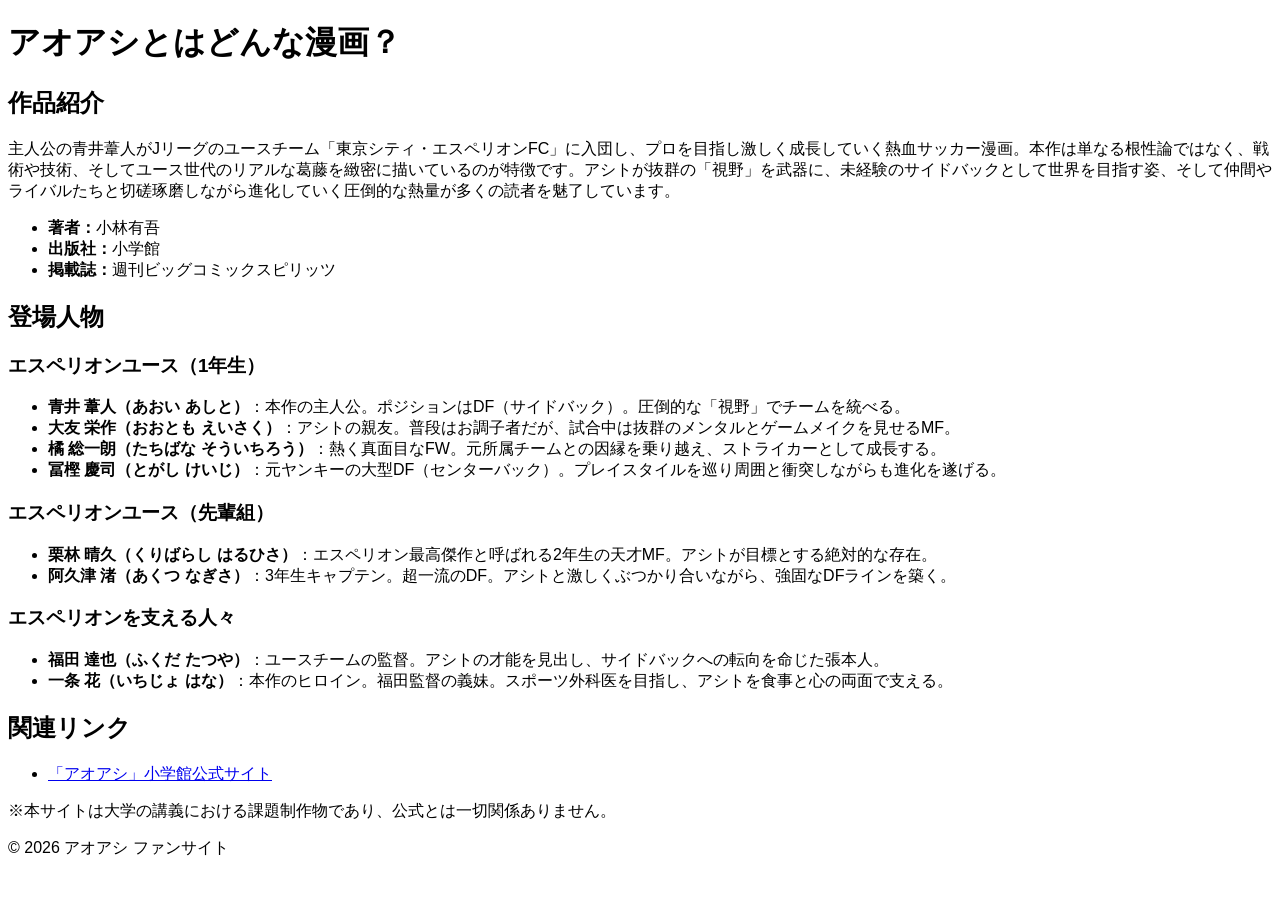
<file: kairi.html>
<!DOCTYPE html>
<html lang="ja">
    <head>
        <meta charset="UTF-8">
        <meta name="viewport" content="width=device-width, initial-scale=1.0">
        <title>アオアシ</title>
        <link rel="stylesheet" type="text/css" href="kairi.css">
    </head>
    <body>

        <main>
            <h1>アオアシとはどんな漫画？</h1>

            <section class="intro">
                <h2>作品紹介</h2>
                <p>主人公の青井葦人がJリーグのユースチーム「東京シティ・エスペリオンFC」に入団し、プロを目指し激しく成長していく熱血サッカー漫画。本作は単なる根性論ではなく、戦術や技術、そしてユース世代のリアルな葛藤を緻密に描いているのが特徴です。アシトが抜群の「視野」を武器に、未経験のサイドバックとして世界を目指す姿、そして仲間やライバルたちと切磋琢磨しながら進化していく圧倒的な熱量が多くの読者を魅了しています。</p>
                
                <ul class="comic-data">
                    <li><strong>著者：</strong>小林有吾</li>
                    <li><strong>出版社：</strong>小学館</li>
                    <li><strong>掲載誌：</strong>週刊ビッグコミックスピリッツ</li>
                </ul>
            </section>
            
            <section class="characters">
                <h2>登場人物</h2>

                <h3>エスペリオンユース（1年生）</h3>
                    <ul>
                        <li><strong>青井 葦人（あおい あしと）</strong>：本作の主人公。ポジションはDF（サイドバック）。圧倒的な「視野」でチームを統べる。</li>
                        <li><strong>大友 栄作（おおとも えいさく）</strong>：アシトの親友。普段はお調子者だが、試合中は抜群のメンタルとゲームメイクを見せるMF。</li>
                        <li><strong>橘 総一朗（たちばな そういちろう）</strong>：熱く真面目なFW。元所属チームとの因縁を乗り越え、ストライカーとして成長する。</li>
                        <li><strong>冨樫 慶司（とがし けいじ）</strong>：元ヤンキーの大型DF（センターバック）。プレイスタイルを巡り周囲と衝突しながらも進化を遂げる。</li>
                    </ul>

                <h3>エスペリオンユース（先輩組）</h3>
                    <ul>
                        <li><strong>栗林 晴久（くりばらし はるひさ）</strong>：エスペリオン最高傑作と呼ばれる2年生の天才MF。アシトが目標とする絶対的な存在。</li>
                        <li><strong>阿久津 渚（あくつ なぎさ）</strong>：3年生キャプテン。超一流のDF。アシトと激しくぶつかり合いながら、強固なDFラインを築く。</li>
                    </ul>

                <h3>エスペリオンを支える人々</h3>
                    <ul>
                        <li><strong>福田 達也（ふくだ たつや）</strong>：ユースチームの監督。アシトの才能を見出し、サイドバックへの転向を命じた張本人。</li>
                        <li><strong>一条 花（いちじょ はな）</strong>：本作のヒロイン。福田監督の義妹。スポーツ外科医を目指し、アシトを食事と心の両面で支える。</li>
                    </ul>
            </section>

            <section class="links">
                <h2>関連リンク</h2>
                <ul>
                    <li><a href="https://bigcomicbros.net/work/6196/" target="_blank">「アオアシ」小学館公式サイト</a></li>
                    
                </ul>
            </section>
        </main>

        <footer>
            <p class="notice">※本サイトは大学の講義における課題制作物であり、公式とは一切関係ありません。</p>
            <p>&copy; 2026 アオアシ ファンサイト</p>
        </footer>

    </body>
</html>
</file>
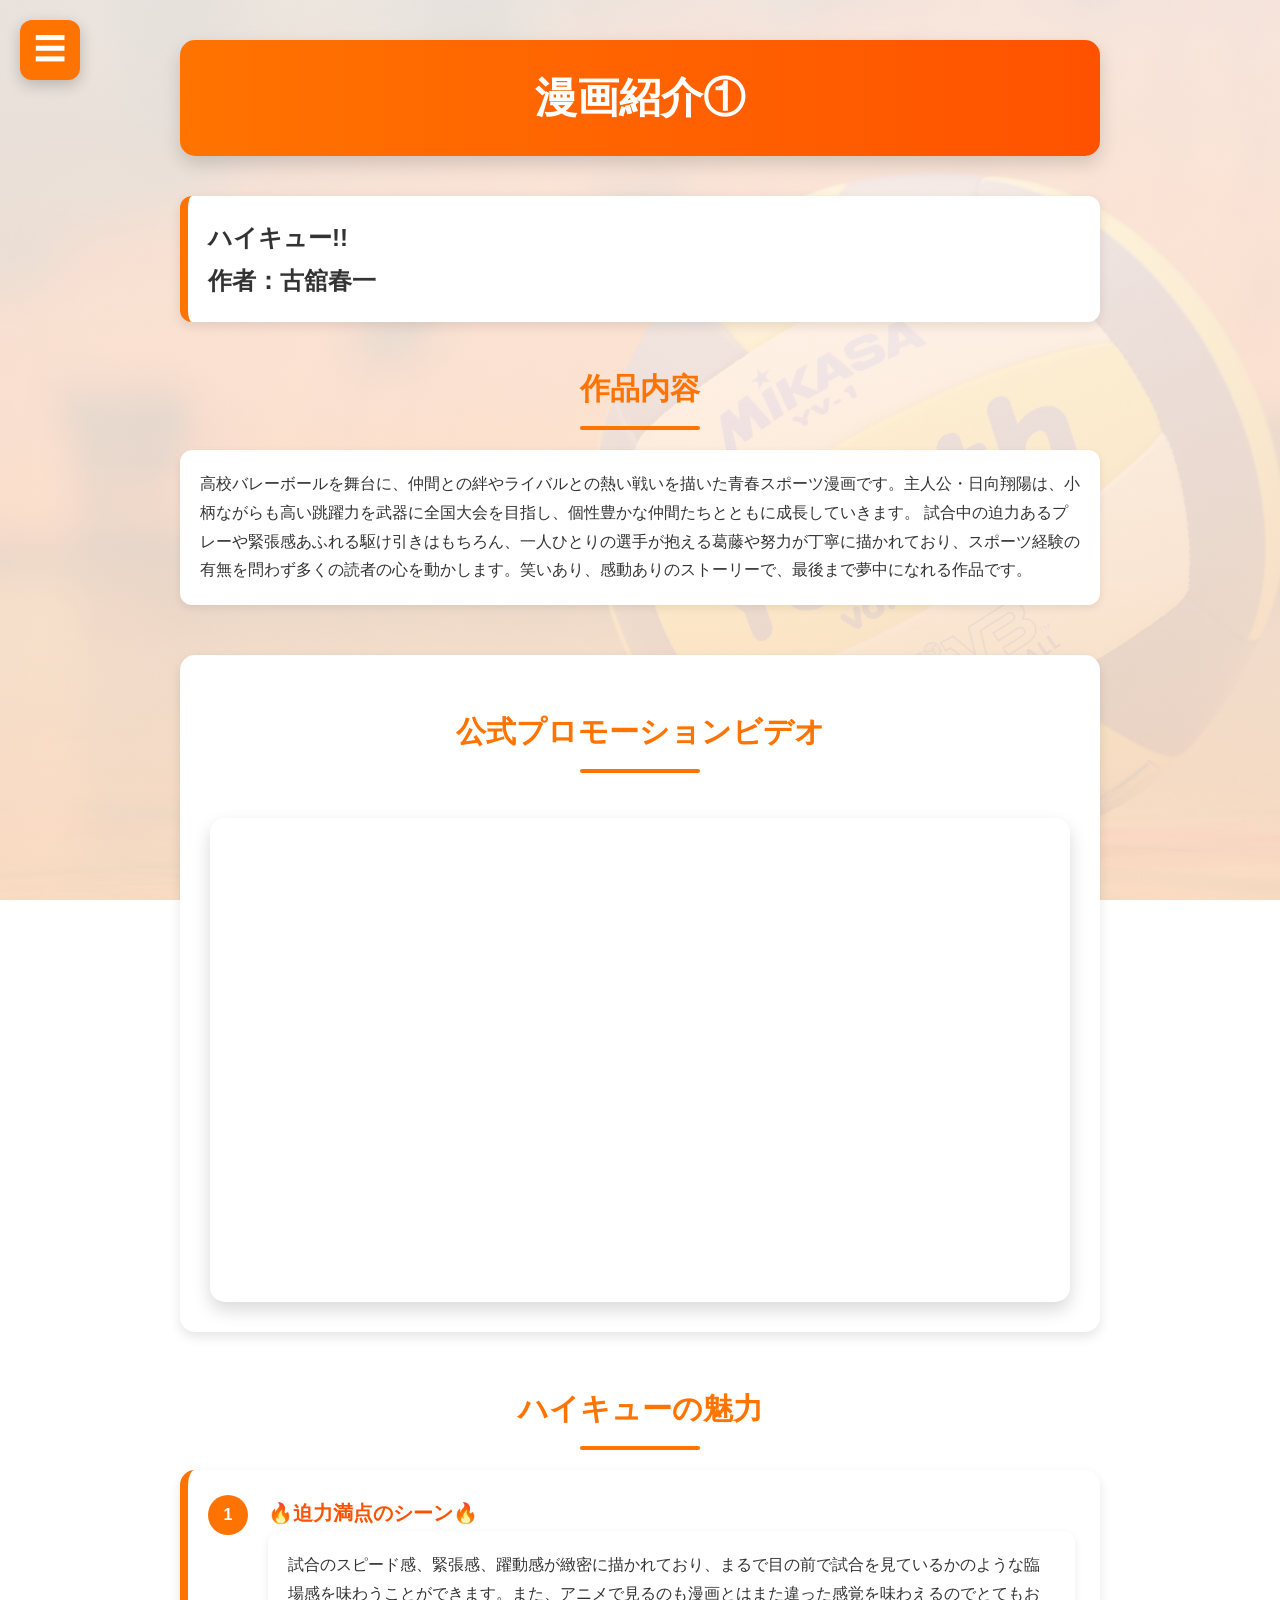
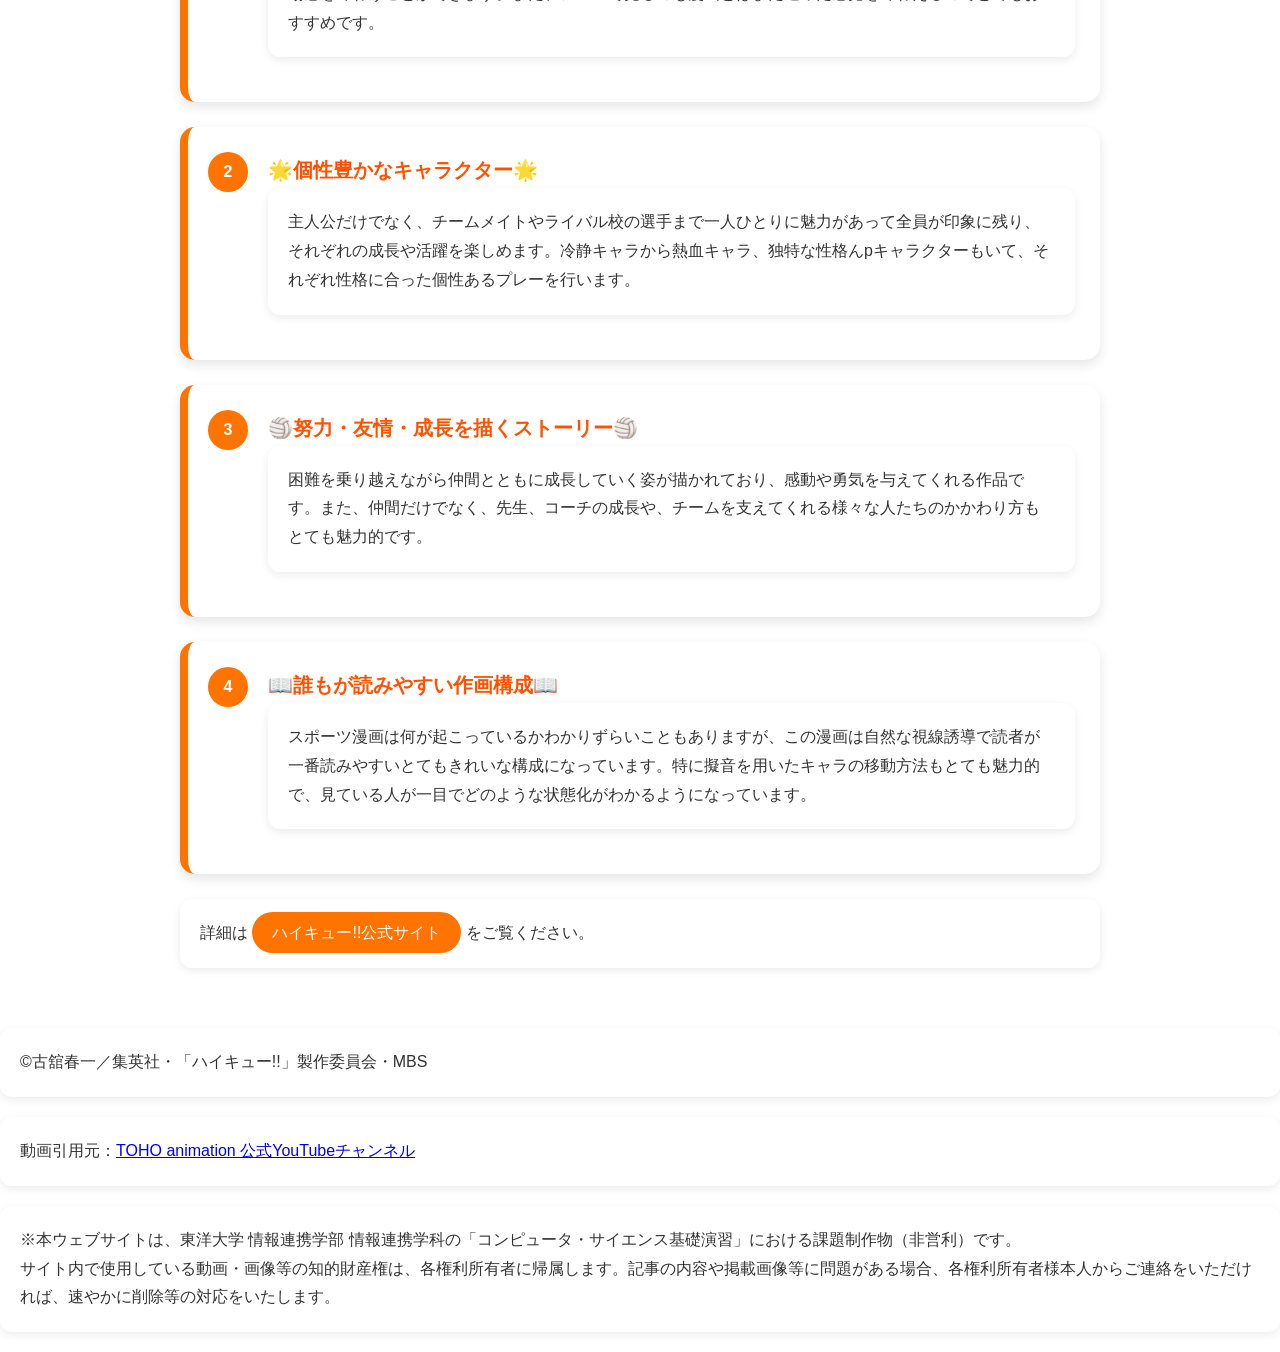
<file: Seiryu.html>
<!DOCTYPE html>
<html lang="ja">
    <head>    
        <meta charset="UTF-8">
        <title>漫画紹介①</title>
        <link rel="stylesheet" href="css/seiryu.css">
    </head>
    <body>
        <button class="menu-btn" id="menuBtn">☰</button>
        <div class="overlay" id="overlay"></div>
        <div class="container">
            <nav class="sidebar" id="sidebar">
                <h2>📚 漫画紹介</h2>
                <a href="index.html">🏠 ホーム</a>
                <a href="seiryu.html" class="active">🏐 ハイキュー!!</a>
                <a href="kairi.html">⚽ アオアシ</a>
                <a href="taichi.html">💊 ドクターストーン</a>
            </nav>
            <main class="content">
                <h1>漫画紹介①</h1>
                <h2>ハイキュー!!<br>作者：古舘春一</h2>
                <h3>作品内容</h3>
                <p>
                    高校バレーボールを舞台に、仲間との絆やライバルとの熱い戦いを描いた青春スポーツ漫画です。主人公・日向翔陽は、小柄ながらも高い跳躍力を武器に全国大会を目指し、個性豊かな仲間たちとともに成長していきます。
                    試合中の迫力あるプレーや緊張感あふれる駆け引きはもちろん、一人ひとりの選手が抱える葛藤や努力が丁寧に描かれており、スポーツ経験の有無を問わず多くの読者の心を動かします。笑いあり、感動ありのストーリーで、最後まで夢中になれる作品です。
                </p>
                <section class="movie-section">
                    <h2>公式プロモーションビデオ</h2>
                    <div class="video-container">
                        <iframe width="560" height="315" src="https://www.youtube-nocookie.com/embed/9kLRkH9zC5k?si=zdKOEhxD94F4gzLR" title="YouTube video player" frameborder="0" allow="accelerometer; autoplay; clipboard-write; encrypted-media; gyroscope; picture-in-picture; web-share" referrerpolicy="strict-origin-when-cross-origin" allowfullscreen>
                        </iframe>
                </section>
                <h3>ハイキューの魅力</h3>
                <ol>
                    <li><strong>🔥迫力満点のシーン🔥</strong>
                        <p>試合のスピード感、緊張感、躍動感が緻密に描かれており、まるで目の前で試合を見ているかのような臨場感を味わうことができます。また、アニメで見るのも漫画とはまた違った感覚を味わえるのでとてもおすすめです。</p>
                    </li>
                    <li><strong>🌟個性豊かなキャラクター🌟</strong>
                        <p>主人公だけでなく、チームメイトやライバル校の選手まで一人ひとりに魅力があって全員が印象に残り、それぞれの成長や活躍を楽しめます。冷静キャラから熱血キャラ、独特な性格んpキャラクターもいて、それぞれ性格に合った個性あるプレーを行います。</p>
                    </li>
                    <li><strong>🏐努力・友情・成長を描くストーリー🏐</strong>
                        <p>困難を乗り越えながら仲間とともに成長していく姿が描かれており、感動や勇気を与えてくれる作品です。また、仲間だけでなく、先生、コーチの成長や、チームを支えてくれる様々な人たちのかかわり方もとても魅力的です。</p>
                    </li>
                    <li><strong>📖誰もが読みやすい作画構成📖</strong>
                        <p>スポーツ漫画は何が起こっているかわかりずらいこともありますが、この漫画は自然な視線誘導で読者が一番読みやすいとてもきれいな構成になっています。特に擬音を用いたキャラの移動方法もとても魅力的で、見ている人が一目でどのような状態化がわかるようになっています。</p>
                    </li>
                </ol>
                <p>
                    詳細は
                    <a href="https://haikyu.jp/" target="_blank" rel="noopener noreferrer">ハイキュー!!公式サイト</a>
                    をご覧ください。
                </p>
            </main>
        </div>
        <footer>
        <div class="footer-content">
            <p class="copyright">©古舘春一／集英社・「ハイキュー!!」製作委員会・MBS</p>
            <p class="source-credit">動画引用元：<a href="https://youtube.com" target="_blank" rel="noopener">TOHO animation 公式YouTubeチャンネル</a></p>
            <p class="disclaimer">
            ※本ウェブサイトは、東洋大学 情報連携学部 情報連携学科の「コンピュータ・サイエンス基礎演習」における課題制作物（非営利）です。<br>
            サイト内で使用している動画・画像等の知的財産権は、各権利所有者に帰属します。記事の内容や掲載画像等に問題がある場合、各権利所有者様本人からご連絡をいただければ、速やかに削除等の対応をいたします。
            </p>
        </div>
        </footer>
        <script src="seiryu.js"></script>
    </body>
</html>
</file>
<file: kairi.css>
body {
  font-family: 'Noto Sans JP', sans-serif;
}
</file>
<file: css/seiryu.css>
/* ===========================
   初期設定
=========================== */
*{
    margin:0;
    padding:0;
    box-sizing:border-box;
}
body{
    font-family:"Noto Sans JP",sans-serif;
    background:
        linear-gradient(rgba(255,247,242,.9),rgba(255,229,210,.9)),
        url("../images/jeppesmednielsen-ball-1930192_1920.jpg");

    background-size:cover;
    background-position:center;
    background-attachment:fixed;

    color:#333;
    line-height:1.8;
}
/* ===========================
   ハンバーガーボタン
=========================== */
.menu-btn{
    position:fixed;
    top:20px;
    left:20px;
    width:60px;
    height:60px;
    border:none;
    border-radius:12px;
    background:#ff7300;
    color:white;
    font-size:32px;
    cursor:pointer;
    z-index:1002;
    transition:.3s;
    box-shadow:0 5px 15px rgba(0,0,0,.2);
}
.menu-btn:hover{
    transform:scale(1.08);
    background:#ff5200;
}
/* ===========================
   背景
=========================== */
.overlay{
    position:fixed;
    top:0;
    left:0;
    width:100%;
    height:100%;
    background:rgba(0,0,0,.45);
    opacity:0;
    visibility:hidden;
    transition:.3s;
    z-index:998;
}
.overlay.show{
    opacity:1;
    visibility:visible;
}
/* ===========================
   サイドバー
=========================== */
.sidebar{
    position:fixed;
    top:0;
    left:-280px;
    width:260px;
    height:100vh;
    background:#1d1d1d;
    padding:30px 20px;
    transition:.35s;
    z-index:999;
    overflow-y:auto;
}
.sidebar.show{
    left:0;
}
.sidebar h2{
    color:#ff7300;
    text-align:center;
    margin-bottom:35px;
}
.sidebar a{
    display:block;
    color:white;
    text-decoration:none;
    padding:15px;
    border-radius:10px;
    margin-bottom:12px;
    transition:.3s;
}
.sidebar a:hover{
    background:#ff7300;
    padding-left:22px;
}
.sidebar a.active{
    background:#ff7300;
}
/* ===========================
   メイン
=========================== */
.content{
    max-width:1000px;
    margin:auto;
    padding:40px;
}
/* ===========================
   タイトル
=========================== */
h1{
    text-align:center;
    color:white;
    background:linear-gradient(90deg,#ff7300,#ff5200);
    padding:20px;
    border-radius:15px;
    font-size:42px;
    margin-bottom:40px;
    box-shadow:0 8px 18px rgba(0,0,0,.15);
}
h2{
    background:white;
    border-left:8px solid #ff7300;
    padding:20px;
    border-radius:12px;
    margin-bottom:25px;
    box-shadow:0 4px 12px rgba(0,0,0,.1);
}
h3{
    text-align:center;
    color:#ff7300;
    margin:40px 0 20px;
    font-size:30px;
}
h3::after{
    content:"";
    display:block;
    width:120px;
    height:4px;
    background:#ff7300;
    margin:10px auto;
    border-radius:20px;
}
/* ===========================
   段落
=========================== */
p{
    background:white;
    padding:20px;
    border-radius:12px;
    margin-bottom:20px;
    box-shadow:0 3px 8px rgba(0,0,0,.08);
}
/* ===========================
   リスト
=========================== */
ol{
    list-style:none;
    counter-reset:num;
}
ol li{
    counter-increment:num;
    position:relative;
    background:white;
    padding:25px 25px 25px 80px;
    margin-bottom:25px;
    border-left:8px solid #ff7300;
    border-radius:15px;
    transition:.3s;
    box-shadow:0 5px 12px rgba(0,0,0,.1);
}
ol li:hover{
    transform:translateY(-8px);
    box-shadow:0 12px 20px rgba(0,0,0,.18);
}
ol li::before{
    content:counter(num);
    position:absolute;
    left:20px;
    top:25px;
    width:40px;
    height:40px;
    border-radius:50%;
    background:#ff7300;
    color:white;
    text-align:center;
    line-height:40px;
    font-weight:bold;
}
strong{
    color:#ff5200;
    font-size:20px;
}
/* ===========================
   リンク
=========================== */
.content a{
    color:white;
    background:#ff7300;
    padding:12px 20px;
    border-radius:30px;
    text-decoration:none;
    transition:.3s;
}
.content a:hover{
    background:#222;
}
/* ===========================
   スクロールバー
=========================== */
::-webkit-scrollbar{
    width:10px;
}
::-webkit-scrollbar-thumb{
    background:#ff7300;
    border-radius:20px;
}
/* ===========================
   スマホ
=========================== */
@media(max-width:768px){
    .content{
        padding:20px;
    }
    h1{
        font-size:32px;
    }
    h3{
        font-size:24px;
    }
}
/* =========================== プロモーションビデオ =========================== */ 
.movie-section{ 
    margin:50px 0; 
    background:white; 
    padding:30px; 
    border-radius:15px; 
    box-shadow:0 5px 12px rgba(0,0,0,.1); 
} 
.movie-section h2{ 
    text-align:center; 
    margin-bottom:25px; 
    background:none; 
    border:none; 
    box-shadow:none; 
    color:#ff7300; 
    font-size:30px; 
} 
.movie-section h2::after{ 
    content:""; 
    display:block; 
    width:120px; 
    height:4px; 
    background:#ff7300; 
    margin:10px auto 0; 
    border-radius:20px; 
} .video-container{ 
    position:relative; 
    width:100%; 
    max-width:900px; 
    margin:0 auto; 
    aspect-ratio:16 / 9; 
    border-radius:15px; 
    overflow:hidden; 
    box-shadow:0 8px 18px rgba(0,0,0,.15); 
} 
.video-container iframe{ 
    width:100%; 
    height:100%; 
    border:none; 
} 
/* スマホ対応 */ 
@media(max-width:768px){ 
    .movie-section{
         padding:20px; 
        } 
        .movie-section h2{ 
            font-size:24px; 
        } 
    }
</file>
